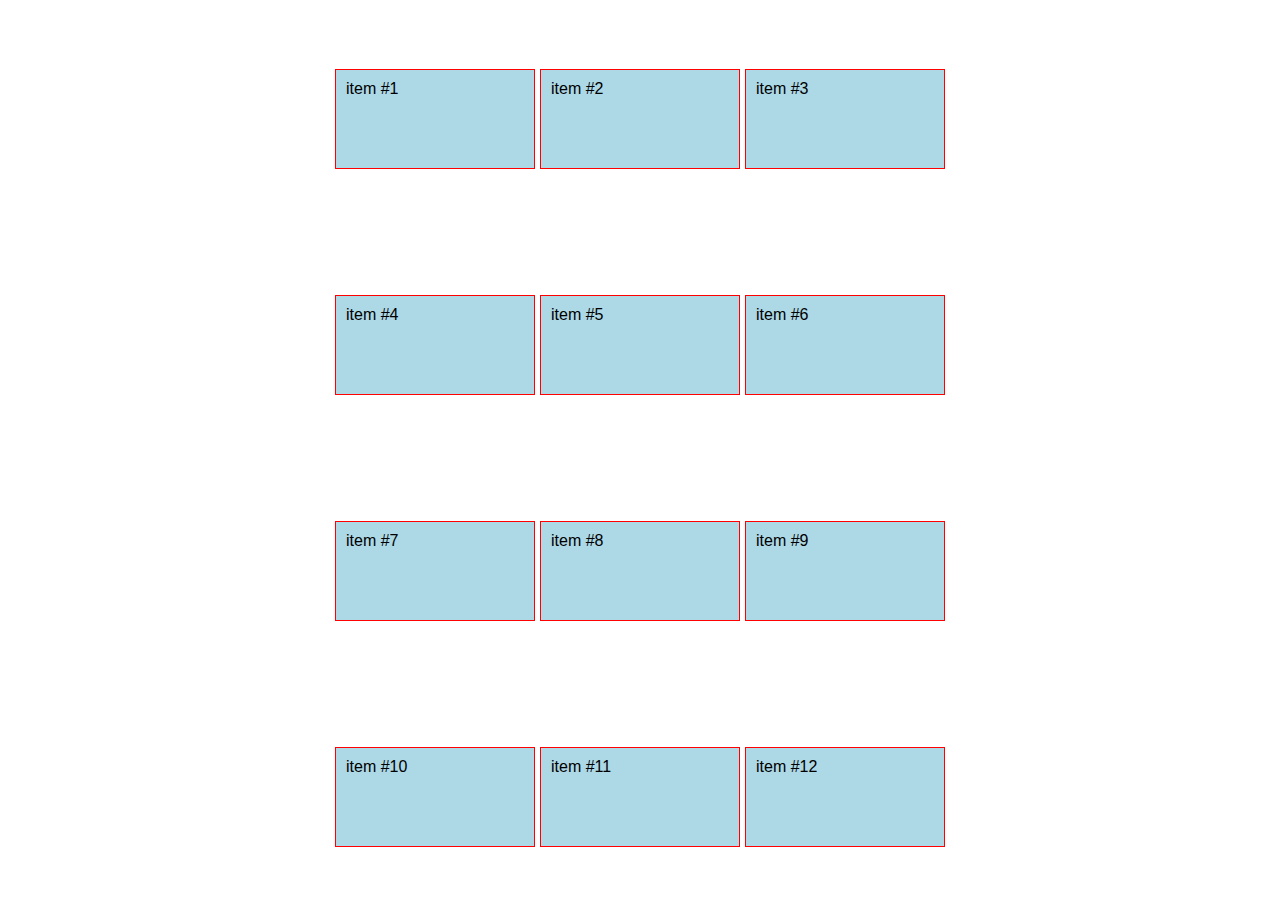
<file: alineando-contenido/index.html>
<!DOCTYPE html>
<html lang="en">
<head>
    <meta charset="UTF-8">
    <title>alineado contenido</title>
    <link rel="stylesheet" href="style.css">
</head>
<body>

    <section class="container">
        <div class="item">item #1</div>
        <div class="item">item #2</div>
        <div class="item">item #3</div>
        <div class="item">item #4</div>
        <div class="item">item #5</div>
        <div class="item">item #6</div>
        <div class="item">item #7</div>
        <div class="item">item #8</div>
        <div class="item">item #9</div>
        <div class="item">item #10</div>
        <div class="item">item #11</div>
        <div class="item">item #12</div>
    </section>

</body>
</html>
</file>
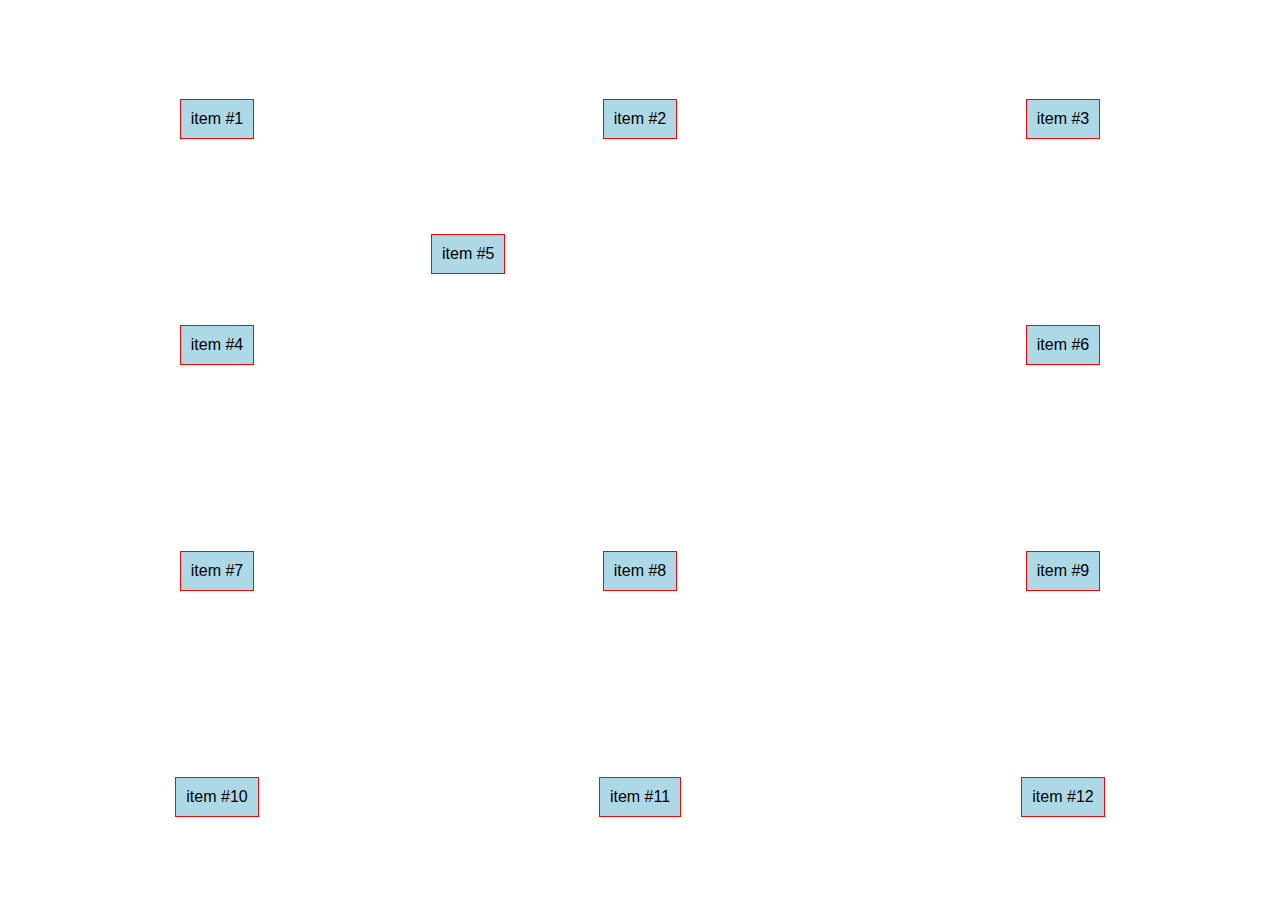
<file: alineando-items/index.html>
<!DOCTYPE html>
<html lang="en">
<head>
    <meta charset="UTF-8">
    <title>alineado items</title>
    <link rel="stylesheet" href="style.css">
</head>
<body>

    <section class="container">
        <div class="item">item #1</div>
        <div class="item">item #2</div>
        <div class="item">item #3</div>
        <div class="item">item #4</div>
        <div class="item">item #5</div>
        <div class="item">item #6</div>
        <div class="item">item #7</div>
        <div class="item">item #8</div>
        <div class="item">item #9</div>
        <div class="item">item #10</div>
        <div class="item">item #11</div>
        <div class="item">item #12</div>
    </section>

</body>
</html>
</file>
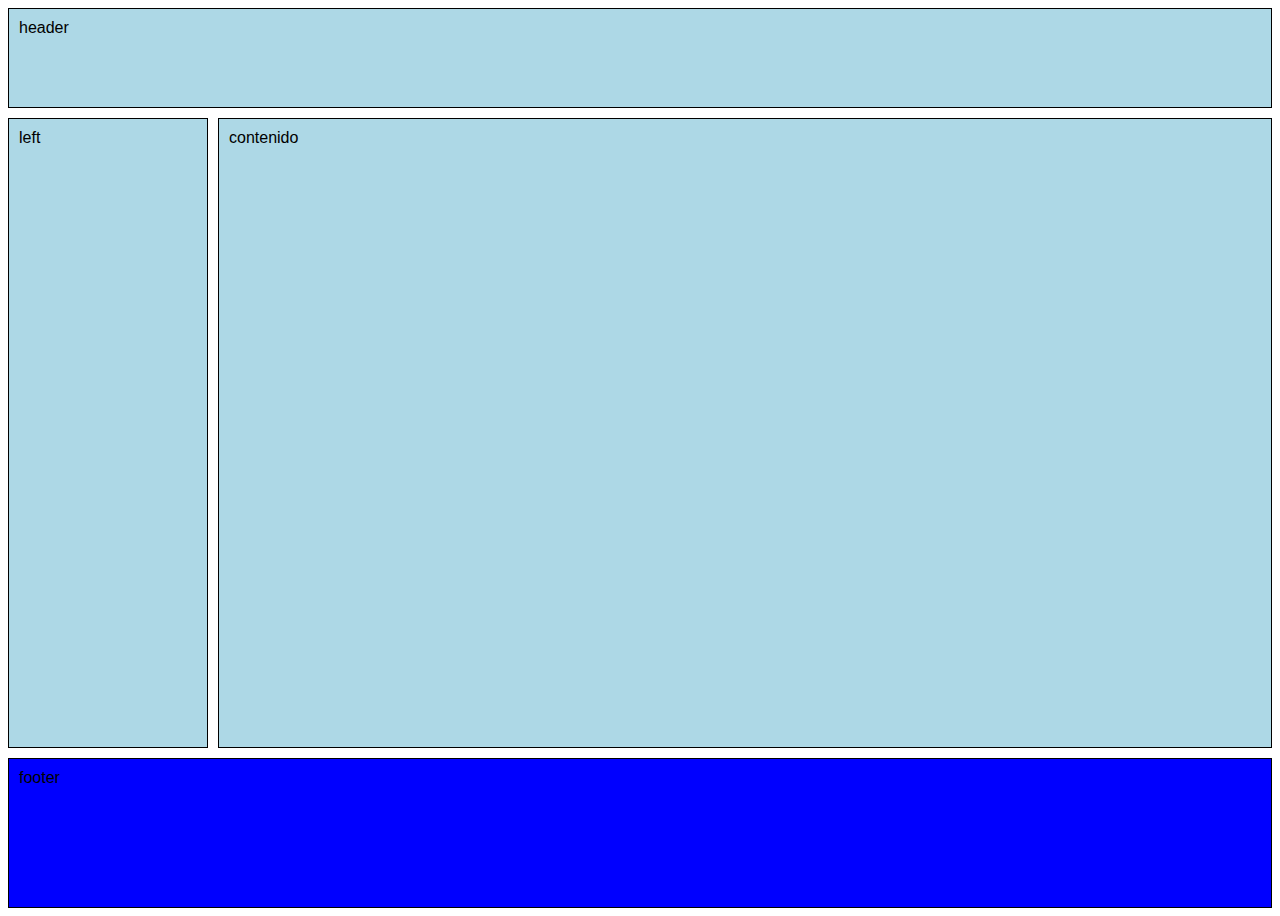
<file: Areas/index.html>
<!DOCTYPE html>
<html lang="en">
<head>
    <meta charset="UTF-8">
    <title>Areas</title>
    <link rel="stylesheet" href="style.css">
</head>
<body>

    <section class="container">
        <div class="item header">header</div>
        <div class="item left">left</div>
        <div class="item contenido">contenido</div>
        <div class="item footer">footer</div>
    </section>

</body>
</html>
</file>
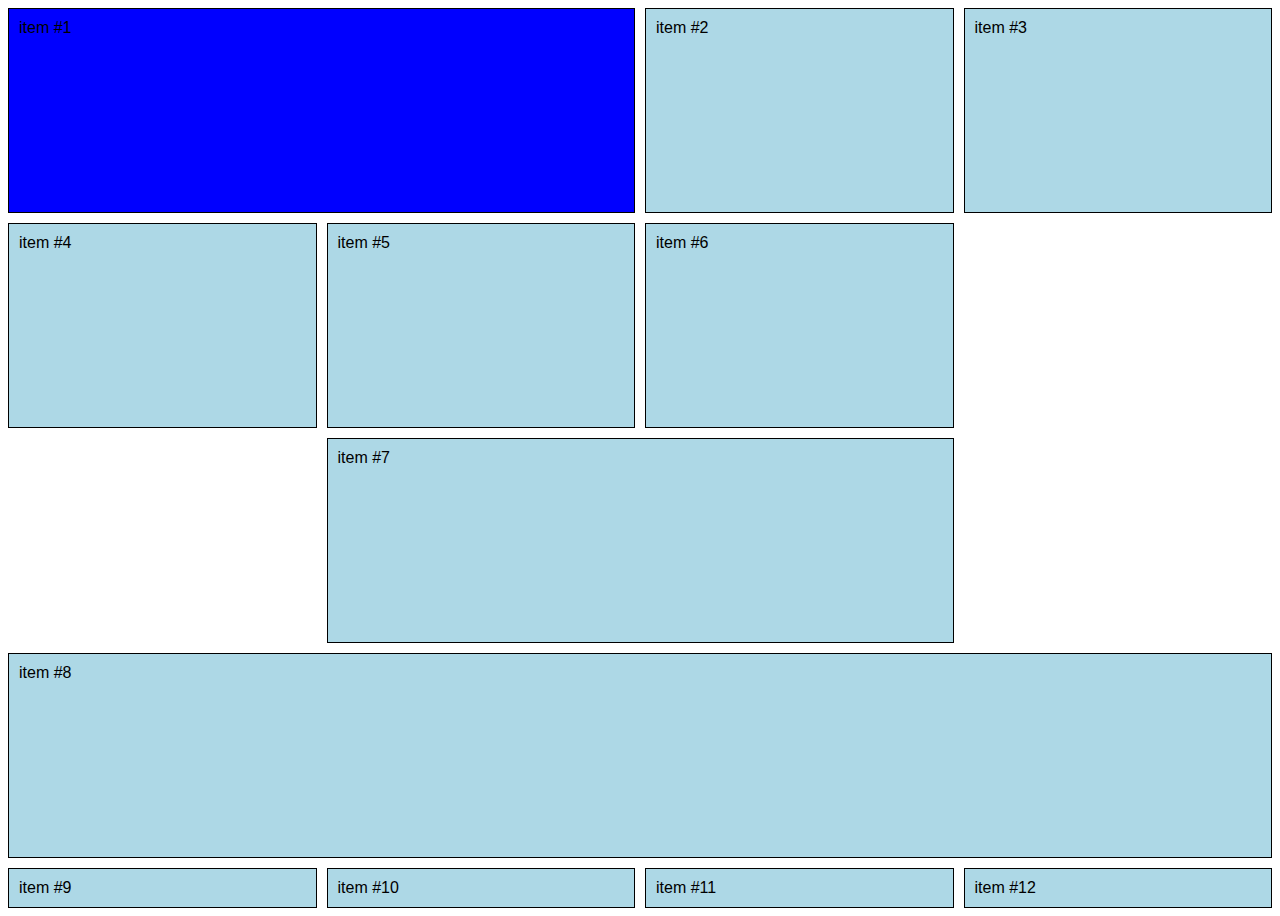
<file: Column-size/index.html>
<!DOCTYPE html>
<html lang="en">
<head>
    <meta charset="UTF-8">
    <title>Tamaño de item en columnas</title>
    <link rel="stylesheet" href="style.css">
</head>
<body>

    <section class="container">
        <div class="item">item #1</div>
        <div class="item">item #2</div>
        <div class="item">item #3</div>
        <div class="item">item #4</div>
        <div class="item">item #5</div>
        <div class="item">item #6</div>
        <div class="item">item #7</div>
        <div class="item">item #8</div>
        <div class="item">item #9</div>
        <div class="item">item #10</div>
        <div class="item">item #11</div>
        <div class="item">item #12</div>
    </section>

</body>
</html>
</file>
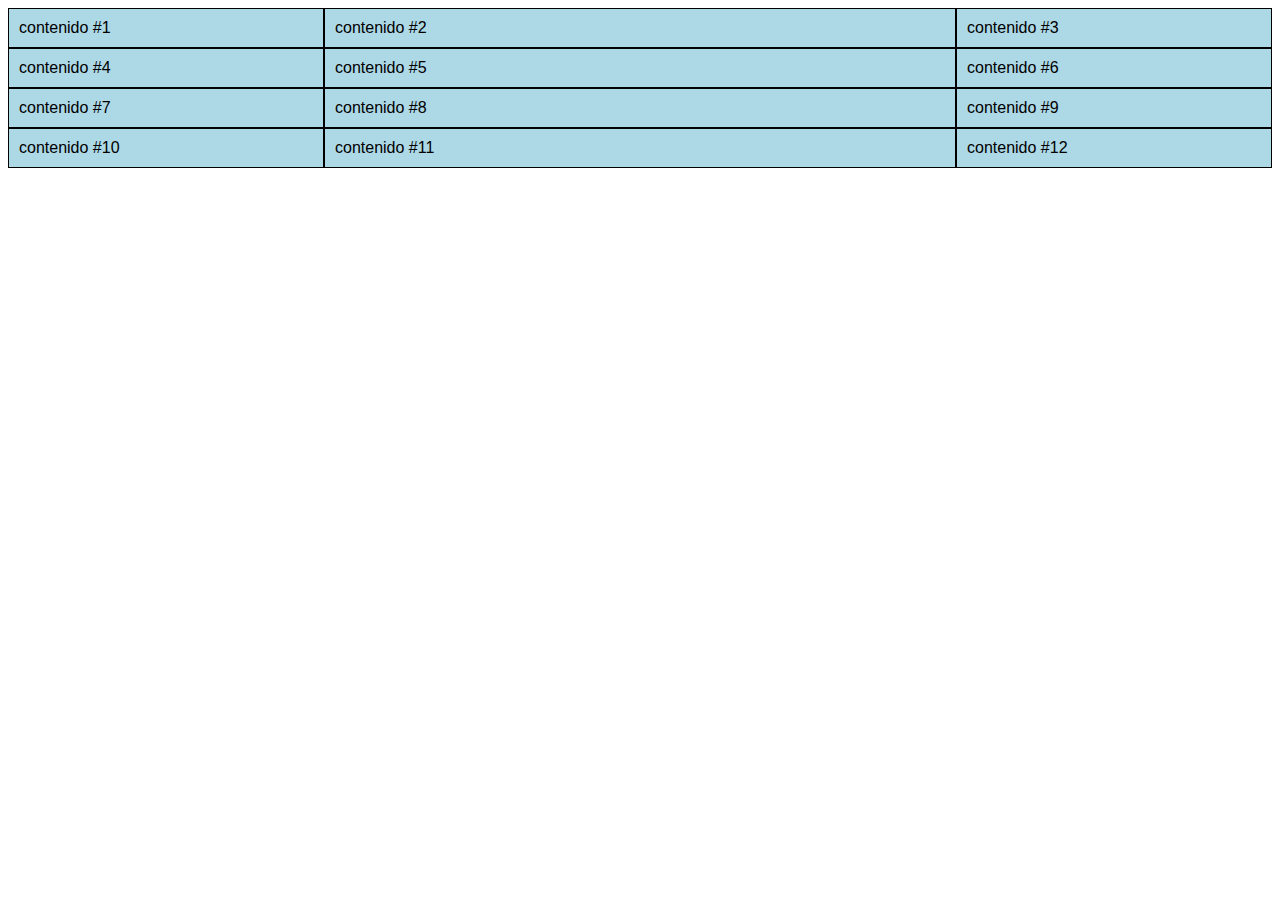
<file: Columnas/index.html>
<!DOCTYPE html>
<html lang="en">
<head>
    <meta charset="UTF-8">
    <title>columnas</title>
    <link rel="stylesheet" href="style.css">
</head>
<body>

    <section class="container">
        <div class="item">contenido #1</div>
        <div class="item">contenido #2</div>
        <div class="item">contenido #3</div>
        <div class="item">contenido #4</div>
        <div class="item">contenido #5</div>
        <div class="item">contenido #6</div>
        <div class="item">contenido #7</div>
        <div class="item">contenido #8</div>
        <div class="item">contenido #9</div>
        <div class="item">contenido #10</div>
        <div class="item">contenido #11</div>
        <div class="item">contenido #12</div>
    </section>

</body>
</html>
</file>
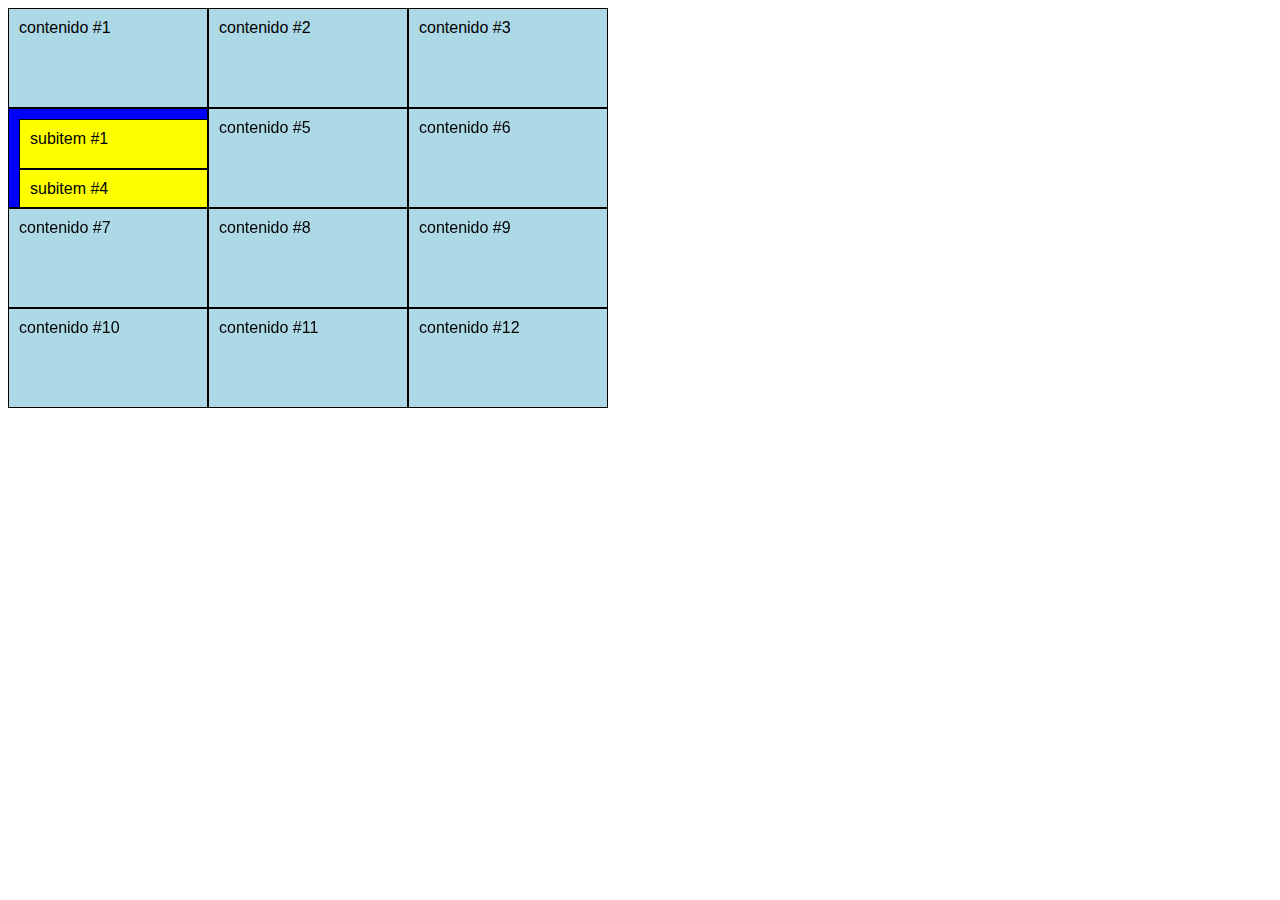
<file: Displays/index.html>
<!DOCTYPE html>
<html lang="en">
<head>
    <meta charset="UTF-8">
    <title>Displays</title>
    <link rel="stylesheet" href="style.css">
</head>
<body>

    <section class="container">
        <div class="item">contenido #1</div>
        <div class="item">contenido #2</div>
        <div class="item">contenido #3</div>

        <div class="item">
            <div class="item">subitem #1</div>
            <div class="item">subitem #2</div>
            <div class="item">subitem #3</div>
            <div class="item">subitem #4</div>
            <div class="item">subitem #5</div>
        </div>
        
        <div class="item">contenido #5</div>
        <div class="item">contenido #6</div>
        <div class="item">contenido #7</div>
        <div class="item">contenido #8</div>
        <div class="item">contenido #9</div>
        <div class="item">contenido #10</div>
        <div class="item">contenido #11</div>
        <div class="item">contenido #12</div>
    </section>

</body>
</html>
</file>
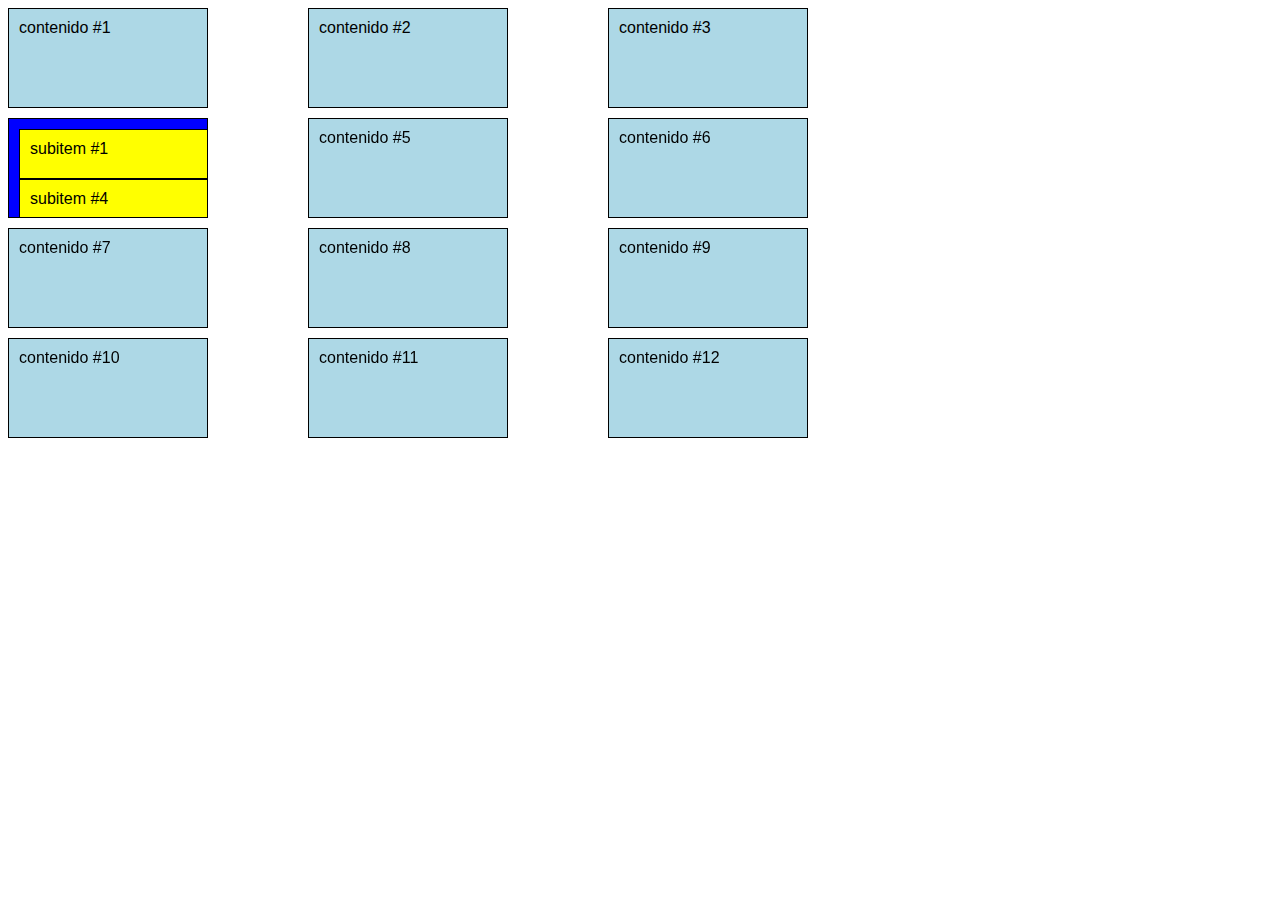
<file: Espaciado/index.html>
<!DOCTYPE html>
<html lang="en">
<head>
    <meta charset="UTF-8">
    <title>Gap</title>
    <link rel="stylesheet" href="style.css">
</head>
<body>

    <section class="container">
        <div class="item">contenido #1</div>
        <div class="item">contenido #2</div>
        <div class="item">contenido #3</div>

        <div class="item">
            <div class="item">subitem #1</div>
            <div class="item">subitem #2</div>
            <div class="item">subitem #3</div>
            <div class="item">subitem #4</div>
            <div class="item">subitem #5</div>
        </div>
        
        <div class="item">contenido #5</div>
        <div class="item">contenido #6</div>
        <div class="item">contenido #7</div>
        <div class="item">contenido #8</div>
        <div class="item">contenido #9</div>
        <div class="item">contenido #10</div>
        <div class="item">contenido #11</div>
        <div class="item">contenido #12</div>
    </section>

</body>
</html>
</file>
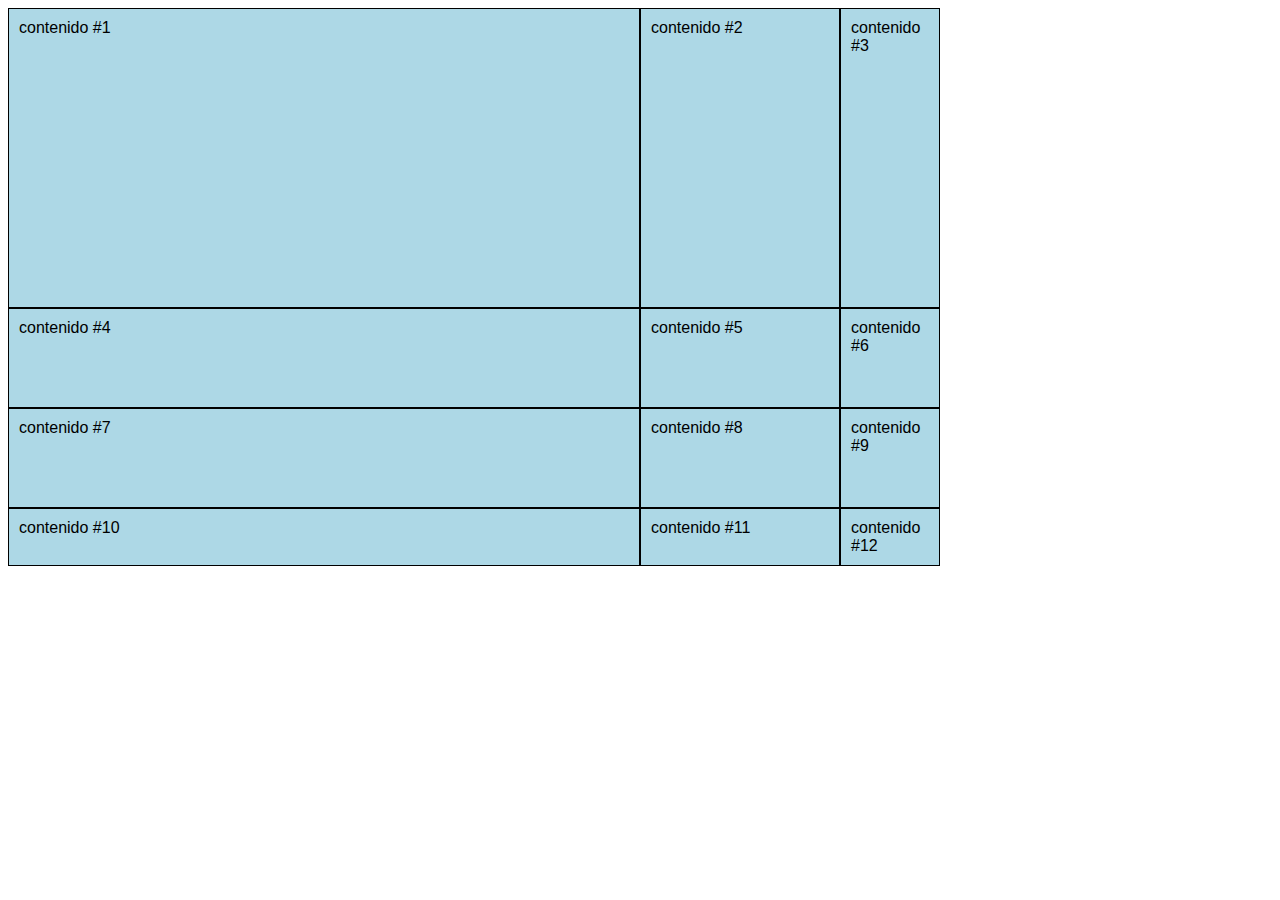
<file: Filas/index.html>
<!DOCTYPE html>
<html lang="en">
<head>
    <meta charset="UTF-8">
    <title>Filas</title>
    <link rel="stylesheet" href="style.css">
</head>
<body>

    <section class="container">
        <div class="item">contenido #1</div>
        <div class="item">contenido #2</div>
        <div class="item">contenido #3</div>
        <div class="item">contenido #4</div>
        <div class="item">contenido #5</div>
        <div class="item">contenido #6</div>
        <div class="item">contenido #7</div>
        <div class="item">contenido #8</div>
        <div class="item">contenido #9</div>
        <div class="item">contenido #10</div>
        <div class="item">contenido #11</div>
        <div class="item">contenido #12</div>
    </section>

</body>
</html>
</file>
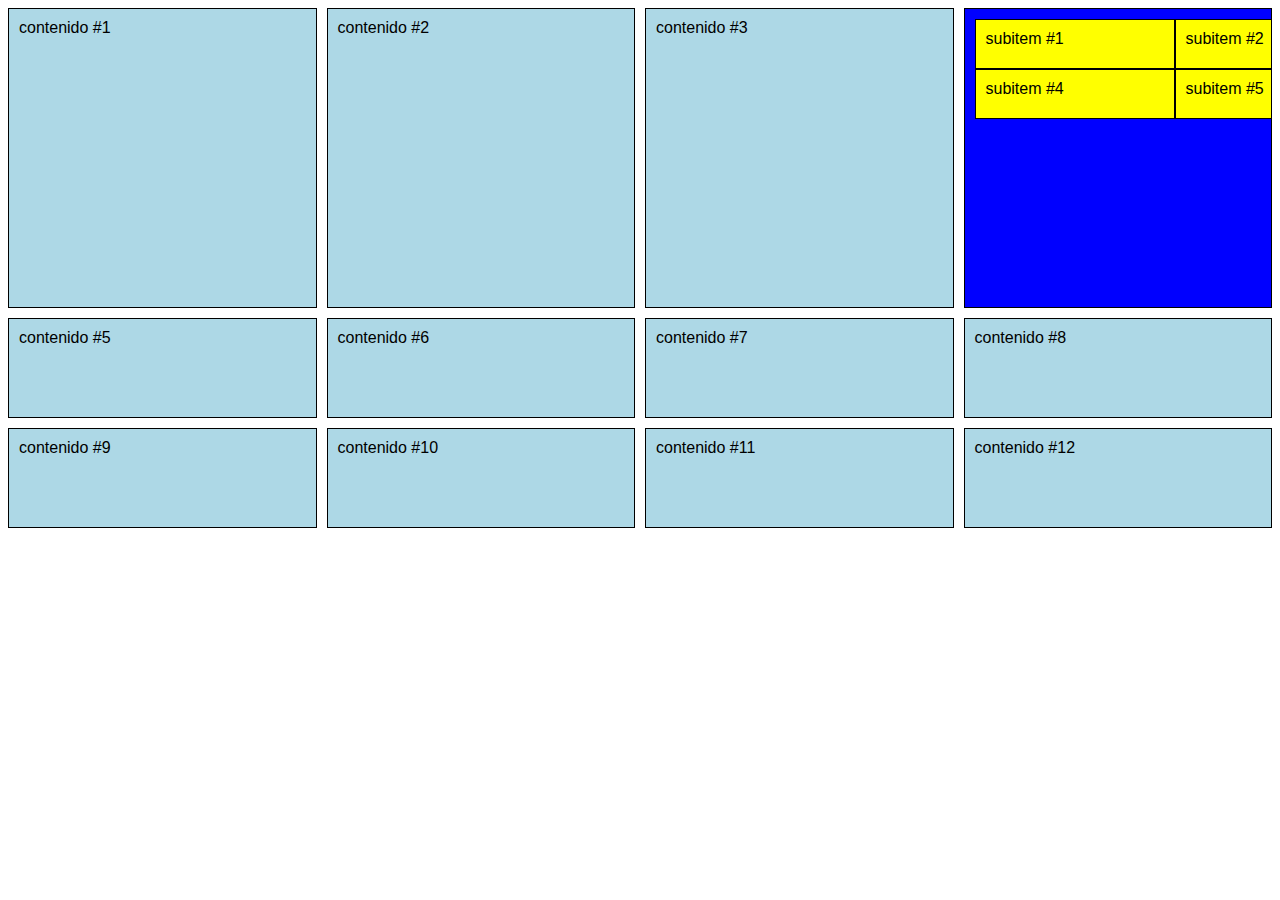
<file: Funciones/index.html>
<!DOCTYPE html>
<html lang="en">
<head>
    <meta charset="UTF-8">
    <title>funciones</title>
    <link rel="stylesheet" href="style.css">
</head>
<body>

    <section class="container">
        <div class="item">contenido #1</div>
        <div class="item">contenido #2</div>
        <div class="item">contenido #3</div>

        <div class="item">
            <div class="item">subitem #1</div>
            <div class="item">subitem #2</div>
            <div class="item">subitem #3</div>
            <div class="item">subitem #4</div>
            <div class="item">subitem #5</div>
        </div>
        
        <div class="item">contenido #5</div>
        <div class="item">contenido #6</div>
        <div class="item">contenido #7</div>
        <div class="item">contenido #8</div>
        <div class="item">contenido #9</div>
        <div class="item">contenido #10</div>
        <div class="item">contenido #11</div>
        <div class="item">contenido #12</div>
    </section>

</body>
</html>
</file>
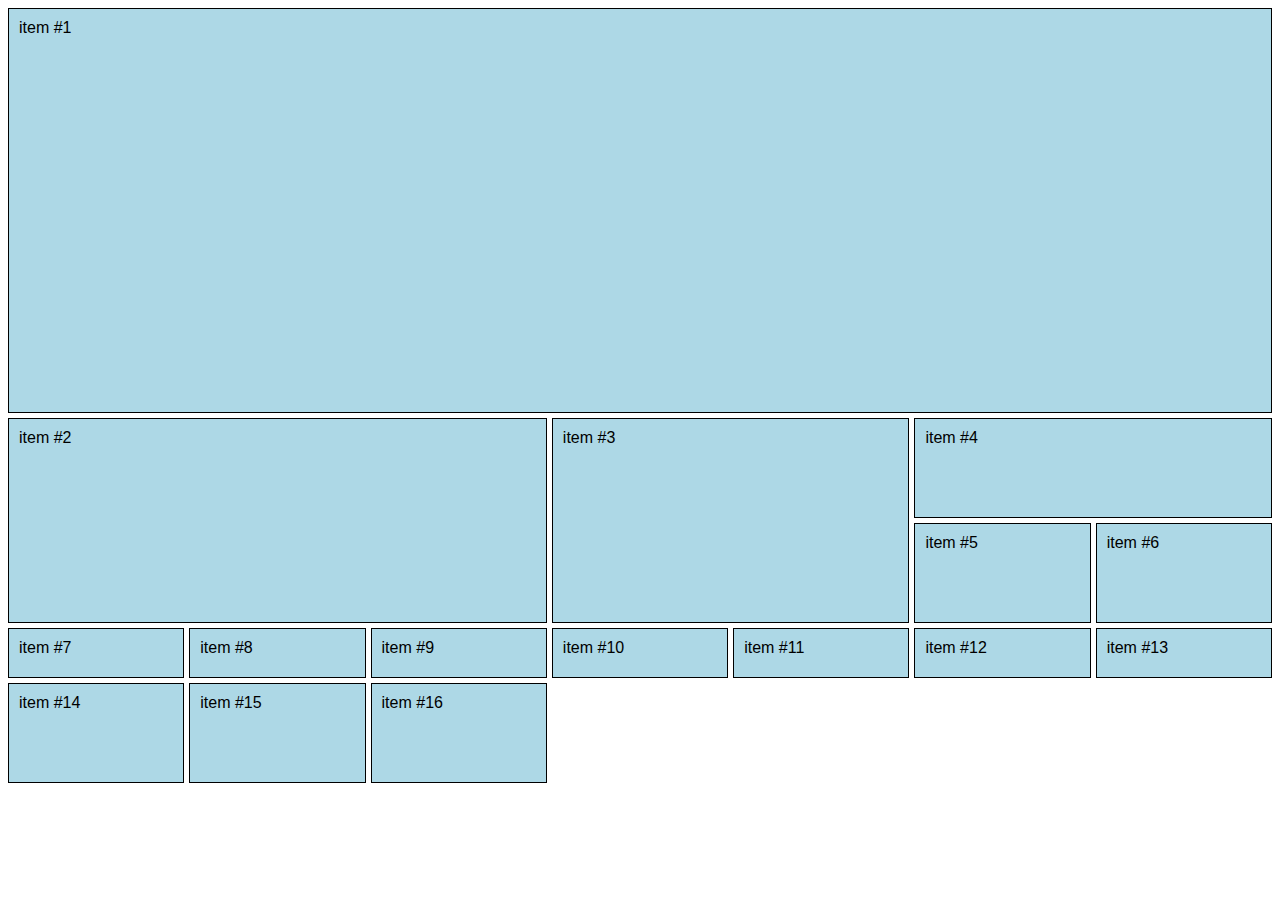
<file: grid-implicito/index.html>
<!DOCTYPE html>
<html lang="en">
<head>
    <meta charset="UTF-8">
    <title>grid implicito</title>
    <link rel="stylesheet" href="style.css">
</head>
<body>

    <section class="container">
        <div class="item">item #1</div>
        <div class="item">item #2</div>
        <div class="item">item #3</div>
        <div class="item">item #4</div>
        <div class="item">item #5</div>
        <div class="item">item #6</div>
        <div class="item">item #7</div>
        <div class="item">item #8</div>
        <div class="item">item #9</div>
        <div class="item">item #10</div>
        <div class="item">item #11</div>
        <div class="item">item #12</div>
        <div class="item">item #13</div>
        <div class="item">item #14</div>
        <div class="item">item #15</div>
        <div class="item">item #16</div>
    </section>

</body>
</html>
</file>
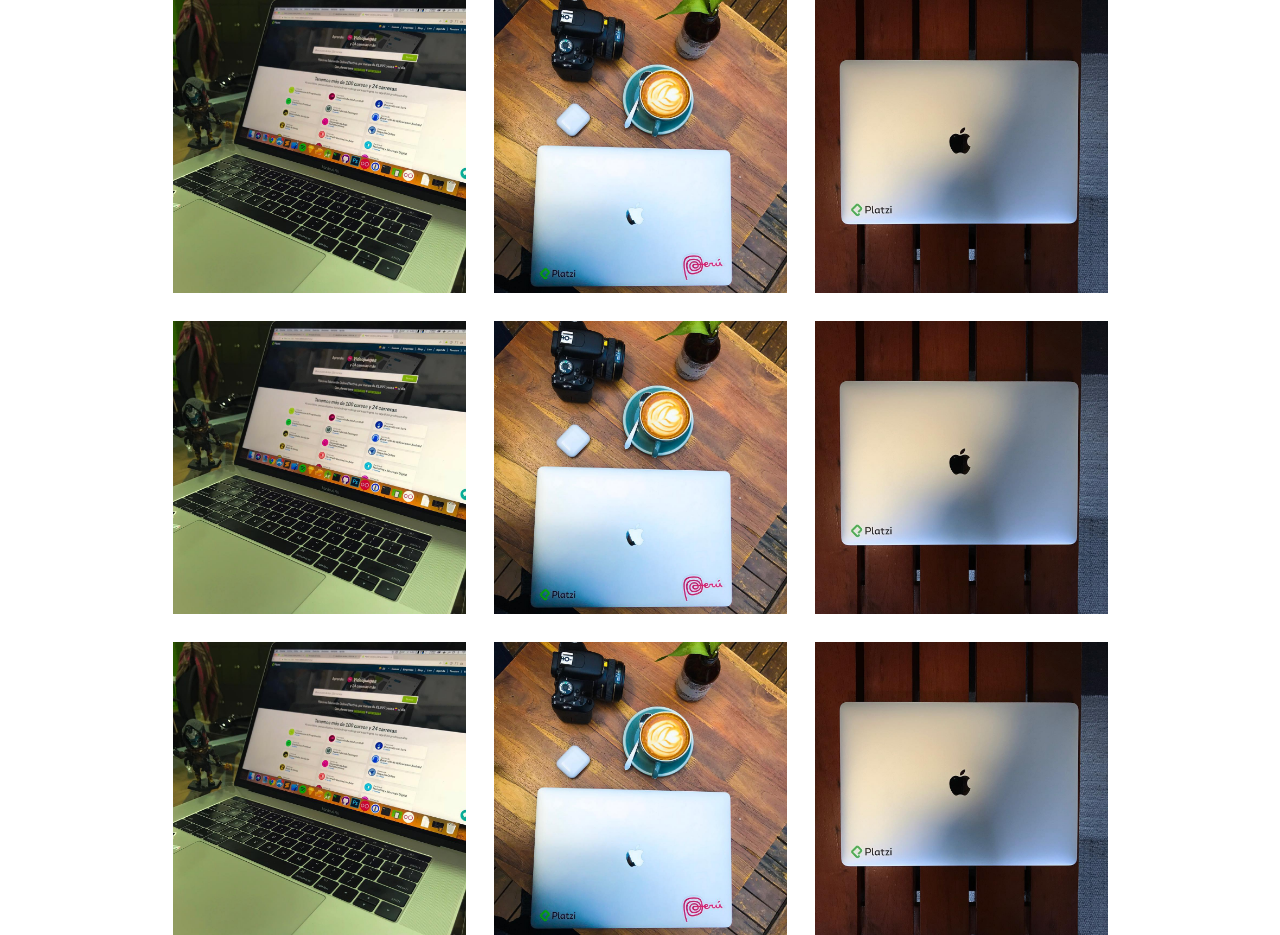
<file: Instagram/index.html>
<!DOCTYPE html>
<html lang="en">
<head>
    <meta charset="UTF-8">
    <title>istagram</title>
    <link rel="stylesheet" href="style.css">
</head>
<body>

    <section class="post-list">

        <a href="" class="post">

            <figure class="post-image">
                <img src="instagram/compu.jpg" alt="">
            </figure>

            <span class="post-overlay">
                <p>
                    <span class="post-likes">150</span>
                    <span class="post-comments">10</span>
                </p>
            </span>

        </a>

        <a href="" class="post">

            <figure class="post-image">
                <img src="instagram/compu2.jpg" alt="">
            </figure>

            <span class="post-overlay">
                <p>
                    <span class="post-likes">150</span>
                    <span class="post-comments">10</span>
                </p>
            </span>

        </a>

        <a href="" class="post">

            <figure class="post-image">
                <img src="instagram/compu3.jpg" alt="">
            </figure>

            <span class="post-overlay">
                <p>
                    <span class="post-likes">150</span>
                    <span class="post-comments">10</span>
                </p>
            </span>

        </a>

        <a href="" class="post">

            <figure class="post-image">
                <img src="instagram/compu.jpg" alt="">
            </figure>

            <span class="post-overlay">
                <p>
                    <span class="post-likes">150</span>
                    <span class="post-comments">10</span>
                </p>
            </span>

        </a>
    
        <a href="" class="post">

            <figure class="post-image">
                <img src="instagram/compu2.jpg" alt="">
            </figure>

            <span class="post-overlay">
                <p>
                    <span class="post-likes">150</span>
                    <span class="post-comments">10</span>
                </p>
            </span>

        </a>
    
        <a href="" class="post">

            <figure class="post-image">
                <img src="instagram/compu3.jpg" alt="">
            </figure>

            <span class="post-overlay">
                <p>
                    <span class="post-likes">150</span>
                    <span class="post-comments">10</span>
                </p>
            </span>

        </a>

        <a href="" class="post">


            <figure class="post-image">
                <img src="instagram/compu.jpg" alt="">
            </figure>

            <span class="post-overlay">
                <p>
                    <span class="post-likes">150</span>
                    <span class="post-comments">10</span>
                </p>
            </span>

        </a>
        
        <a href="" class="post">

            <figure class="post-image">
                <img src="instagram/compu2.jpg" alt="">
            </figure>

            <span class="post-overlay">
                <p>
                    <span class="post-likes">150</span>
                    <span class="post-comments">10</span>
                </p>
            </span>

        </a>
        
        <a href="" class="post">

            <figure class="post-image">
                <img src="instagram/compu3.jpg" alt="">
            </figure>

            <span class="post-overlay">
                <p>
                    <span class="post-likes">150</span>
                    <span class="post-comments">10</span>
                </p>
            </span>

        </a>


        
	</section>

</body>
</html>
</file>
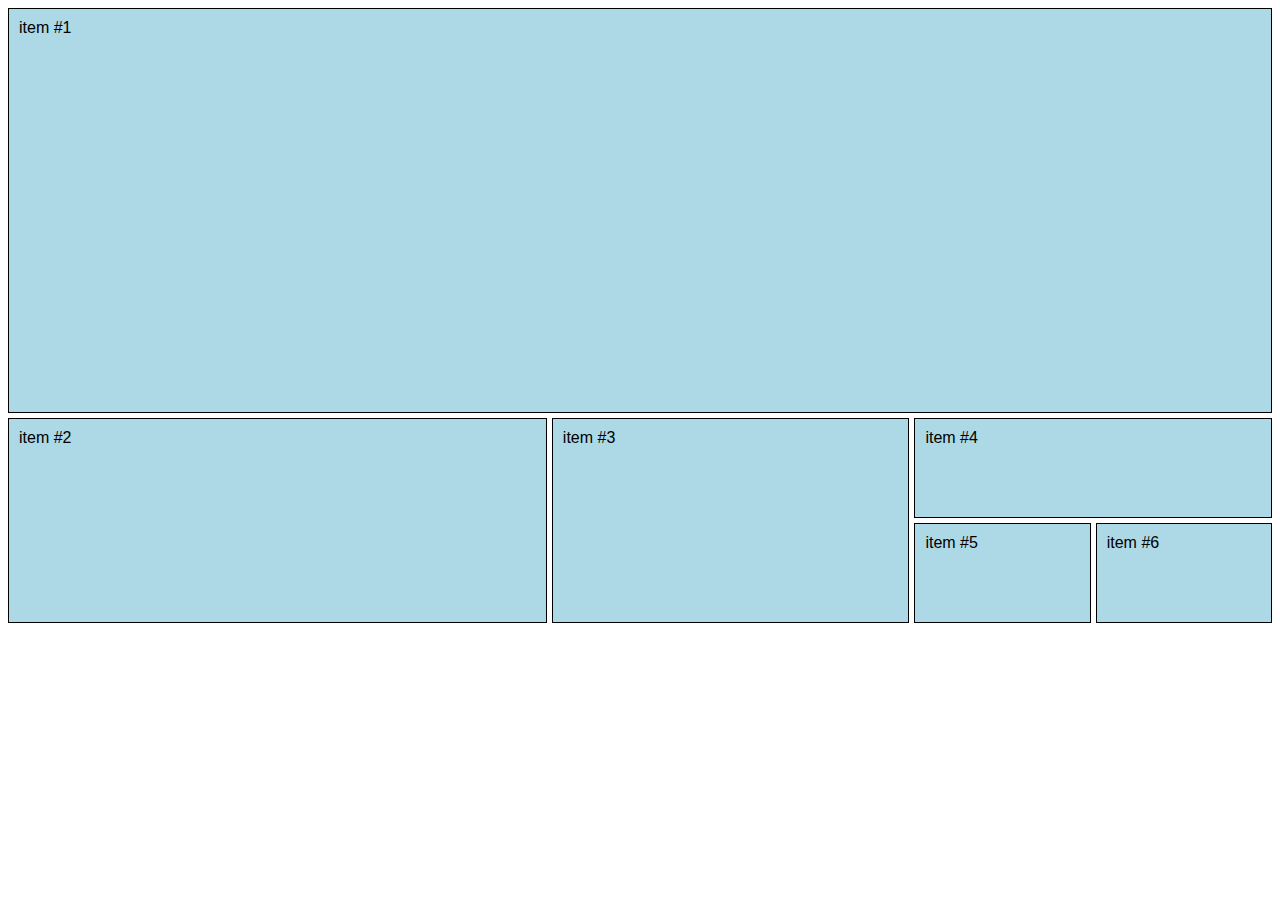
<file: Lineas/index.html>
<!DOCTYPE html>
<html lang="en">
<head>
    <meta charset="UTF-8">
    <title>Lineas</title>
    <link rel="stylesheet" href="style.css">
</head>
<body>

    <section class="container">
        <div class="item">item #1</div>
        <div class="item">item #2</div>
        <div class="item">item #3</div>
        <div class="item">item #4</div>
        <div class="item">item #5</div>
        <div class="item">item #6</div>
    </section>

</body>
</html>
</file>
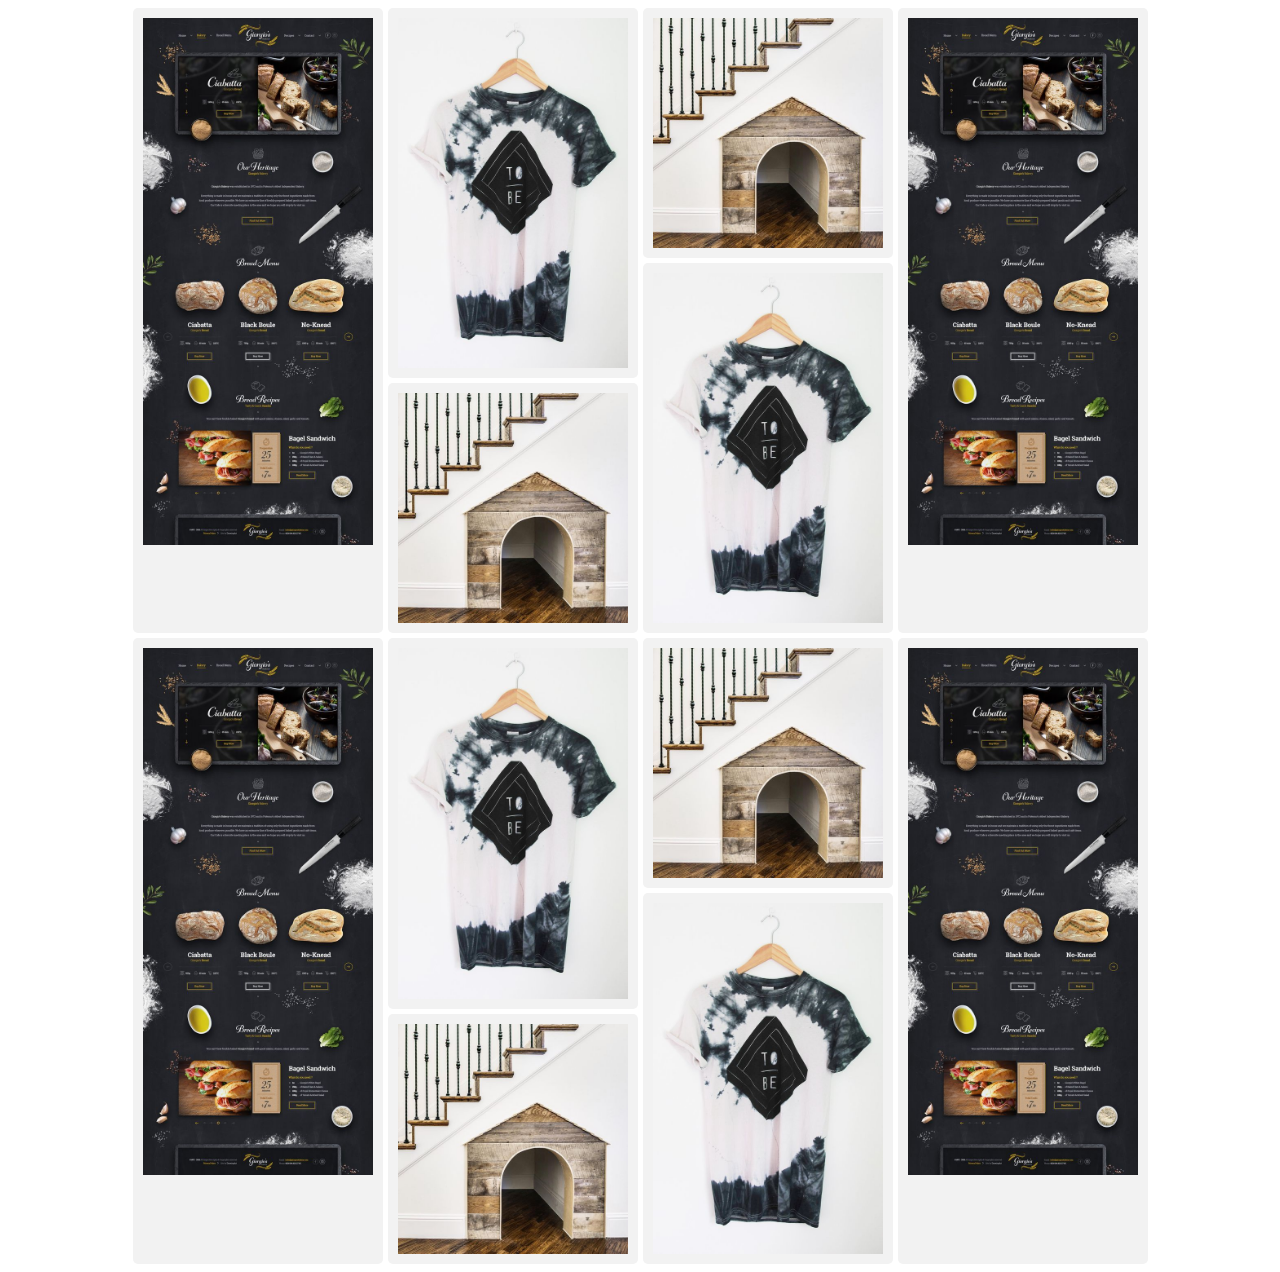
<file: Pinterest/index.html>
<!DOCTYPE html>
<html lang="en">
<head>
    <meta charset="UTF-8">
    <title>Pinterest</title>
    <link rel="stylesheet" href="style.css">
</head>
<body>

    <div class="container">
        <div class="item level-1">
            <img src="Pinterest/landing.jpg" alt="lading">
        </div>

        <div class="item level-2">
            <img src="Pinterest/tshirt.jpg" alt="lading">
        </div>

        <div class="item level-3">
            <img src="Pinterest/house.jpg" alt="lading">
        </div>

        <div class="item level-1">
            <img src="Pinterest/landing.jpg" alt="lading">
        </div>

        <div class="item level-2">
            <img src="Pinterest/tshirt.jpg" alt="lading">
        </div>

        <div class="item level-3">
            <img src="Pinterest/house.jpg" alt="lading">
        </div>

        <div class="item level-1">
            <img src="Pinterest/landing.jpg" alt="lading">
        </div>

        <div class="item level-2">
            <img src="Pinterest/tshirt.jpg" alt="lading">
        </div>

        <div class="item level-3">
            <img src="Pinterest/house.jpg" alt="lading">
        </div>

        <div class="item level-1">
            <img src="Pinterest/landing.jpg" alt="lading">
        </div>

        <div class="item level-2">
            <img src="Pinterest/tshirt.jpg" alt="lading">
        </div>

        <div class="item level-3">
            <img src="Pinterest/house.jpg" alt="lading">
        </div>
    </div>

</body>
</html>
</file>
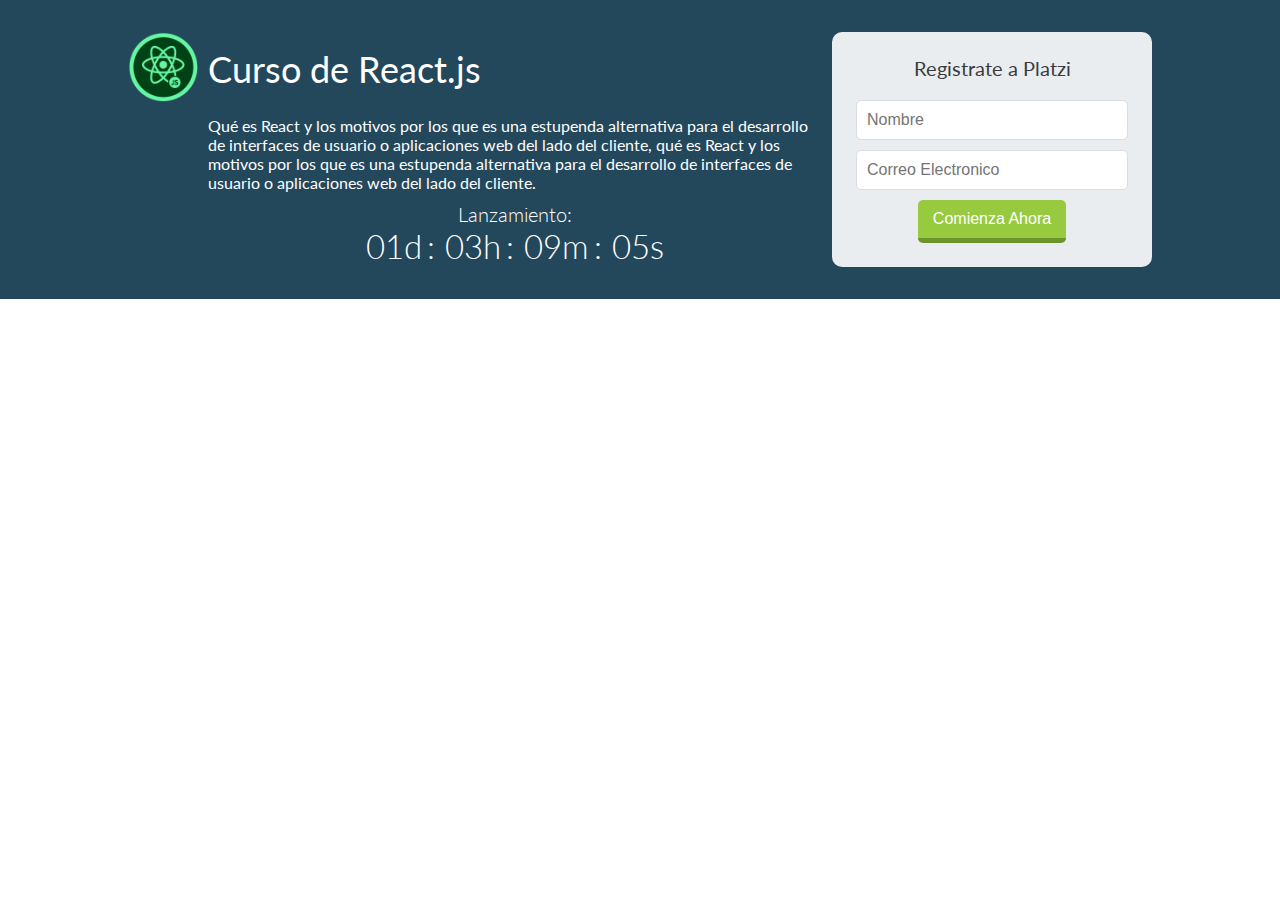
<file: Platzi/index.html>
<!DOCTYPE html>
<html lang="en">
<head>
    <meta charset="UTF-8">
    <title>platzi</title>
    <link href="https://fonts.googleapis.com/css?family=Lato:300,400,700" rel="stylesheet">
    <link rel="stylesheet" href="style.css">
</head>
<body>

<div class="hero">
        <div class="hero-container">
            
            <div class="badge">
                <img src="badge.png" alt="">
            </div>
        
            <h1 class="title">
                Curso de React.js
            </h1>
        
            <div class="description">
                <p>Qué es React y los motivos por los que es una estupenda alternativa para el desarrollo de interfaces de usuario o aplicaciones web del lado del cliente, qué es React y los motivos por los que es una estupenda alternativa para el desarrollo de interfaces de usuario o aplicaciones web del lado del cliente.</p>
            </p>
            </div>
        
            <form action="" class="form">
                <p>Registrate a Platzi</p>
                <input type="text" placeholder="Nombre">
                <input type="email" placeholder="Correo Electronico">
                <button type="submit">Comienza Ahora</button>
            </form>
        
            <div class="countdown">
                <p>Lanzamiento:</p>
                <p>
                    <span>01d</span>
                    <span>03h</span>
                    <span>09m</span>
                    <span>05s</span>
                </p>
            </div>
            
        </div>
    </div>

</body>
</html>
</file>
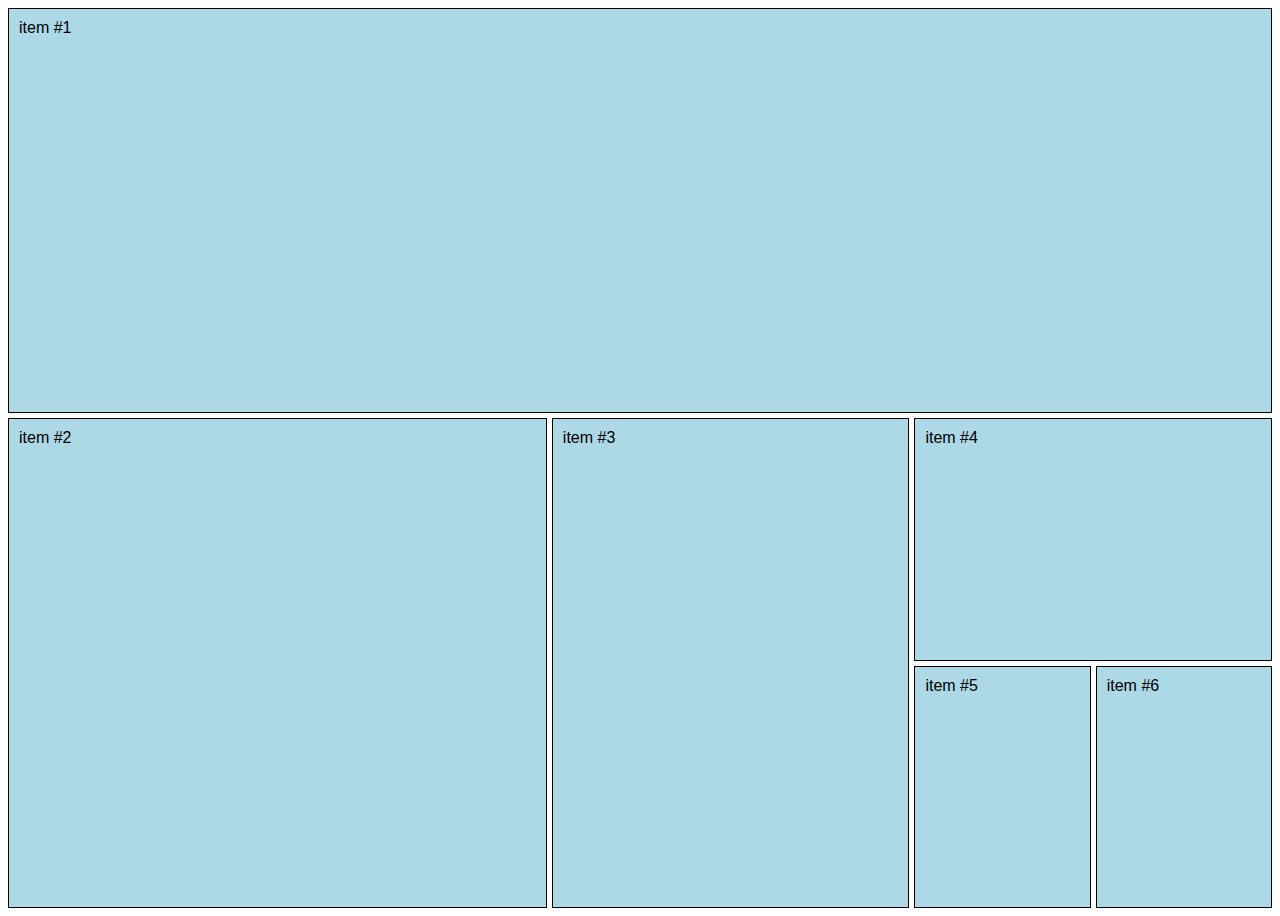
<file: Row-size/index.html>
<!DOCTYPE html>
<html lang="en">
<head>
    <meta charset="UTF-8">
    <title>Tamaño de item en filas</title>
    <link rel="stylesheet" href="style.css">
</head>
<body>

    <section class="container">
        <div class="item">item #1</div>
        <div class="item">item #2</div>
        <div class="item">item #3</div>
        <div class="item">item #4</div>
        <div class="item">item #5</div>
        <div class="item">item #6</div>
    </section>

</body>
</html>
</file>
<file: alineando-contenido/style.css>
body {
    font-family: Arial, Helvetica, sans-serif;
}

.container {
    display: grid;
    grid-gap: 5px;
    height: 100vh;
    grid-template-columns: repeat(3, 200px);
    grid-template-rows: repeat(4, 100px);
    
    justify-content: center;
    align-content: space-around;

/*  justify-items: center;
    align-items: center;
 */
}

.item {
    background: lightblue;
    padding: 10px;
    border: 1px solid red;
}

/* .item:nth-of-type(5) {
    align-self: start;
    justify-self: start;
} */
</file>
<file: alineando-items/style.css>
body {
    font-family: Arial, Helvetica, sans-serif;
}

.container {
    display: grid;
    grid-gap: 5px;
    height: 100vh;
    grid-template-columns: repeat(3, 1fr);
    grid-template-rows: repeat(4, 1fr);
    
    justify-items: center;
    align-items: center;

}

.item {
    background: lightblue;
    padding: 10px;
    border: 1px solid red;
}

.item:nth-of-type(5) {
    align-self: start;
    justify-self: start;
}
</file>
<file: Areas/style.css>
body {
    font-family: Arial, Helvetica, sans-serif;
}

.container {
    display: grid;
    grid-template: 100px 1fr 150px/ 200px 1fr;
    grid-column-gap: 30px;
    grid-row-gap: 30px;
    grid-gap: 10px  ;
    height: 100vh;
    grid-template-areas: "header header"
                         "left contenido"
                         "footer footer"
}

.item {
    background: lightblue;
    padding: 10px;
    border: 1px solid black;
}

.item:nth-of-type(4) {
    background: blue;
    display: grid;
    grid-template: 50px 50px 50px / 200px 200px 200px;
}

.item .item {
    background: yellow;
}

.header {
    grid-area: header;
}

.left {
    grid-area: left;
}

.contenido {
    grid-area: contenido;
}

.footer {
    grid-area: footer;
}
</file>
<file: Column-size/style.css>
body {
    font-family: Arial, Helvetica, sans-serif;
}

.container {
    display: grid;
    grid-template-columns: repeat(4, 1fr);
    grid-template-rows: repeat(4, 1fr);
    grid-gap: 10px ;
    height: 100vh;
}

.item {
    background: lightblue;
    padding: 10px;
    border: 1px solid black;
}

.item:nth-of-type(1) {
    background: blue;
    grid-column-start: 1;
    grid-column-end: 3;
}

.item:nth-of-type(7) {
    grid-column: 2 / 4;
}

.item:nth-of-type(8) {
/*     grid-column: 1 / span 2; */
    grid-column: 1 / -1;
}
</file>
<file: Columnas/style.css>
body {
    font-family: Arial, Helvetica, sans-serif;
}

.container {
    display: grid;
    grid-template-columns: 25% 50% 25%;
}

.item {
    background: lightblue;
    padding: 10px;
    border: 1px solid black;
}
</file>
<file: Displays/style.css>
body {
    font-family: Arial, Helvetica, sans-serif;
}

.container {
    display: grid;
/*  grid-template-columns: 25% 50% 25%;
    grid-template-rows: 300px 300px; */
/*  grid-template: filas / columnas ;*/
/*  grid-template: 300px 100px 100px / 50% 200px 100px; */
    grid-template: repeat(4, 100px) / repeat(3, 200px);
}

.item {
    background: lightblue;
    padding: 10px;
    border: 1px solid black;
}

.item:nth-of-type(4) {
    background: blue;
    overflow: auto;
/*  display: subgrid;
    display: inline-grid; */
    display: grid;
    grid-template: 50px 50px 50px / 200px 200px 200px;
}

.item .item {
    background: yellow;
}
</file>
<file: Espaciado/style.css>
body {
    font-family: Arial, Helvetica, sans-serif;
}

.container {
    display: grid;
/*  grid-template-columns: 25% 50% 25%;
    grid-template-rows: 300px 300px; */
/*  grid-template: filas / columnas ;*/
/*  grid-template: 300px 100px 100px / 50% 200px 100px; */
    grid-template: repeat(4, 100px) / repeat(3, 200px);
    grid-column-gap: 30px;
    grid-row-gap: 30px;
/*  grid-gap: filas columnas;*/
    grid-gap: 10px 100px;

}

.item {
    background: lightblue;
    padding: 10px;
    border: 1px solid black;
/*  margin-right: 10px;
    margin-bottom: 10px; */
}

.item:nth-of-type(4) {
    background: blue;
    overflow: auto;
/*  display: subgrid;
    display: inline-grid; */
    display: grid;
    grid-template: 50px 50px 50px / 200px 200px 200px;
}

.item .item {
    background: yellow;
}
</file>
<file: Filas/style.css>
body {
    font-family: Arial, Helvetica, sans-serif;
}

.container {
    display: grid;
/*  grid-template-columns: 25% 50% 25%;
    grid-template-rows: 300px 300px; */
/*  grid-template: filas / columnas ;*/
    grid-template: 300px 100px 100px / 50% 200px 100px;

}

.item {
    background: lightblue;
    padding: 10px;
    border: 1px solid black;
}
</file>
<file: Funciones/style.css>
body {
    font-family: Arial, Helvetica, sans-serif;
}

.container {
    display: grid;
/*  grid-template-columns: 25% 50% 25%;
    grid-template-rows: 300px 300px; */
/*  grid-template: filas / columnas ;*/
/*  grid-template: 300px 100px 100px / 1fr 1fr 1fr; */
/*  grid-template: 300px 100px 100px / repeat(4, 1fr); */
/*  grid-template: 300px 100px 100px / auto auto auto; */
    grid-template: 300px 100px 100px / minmax(200px, 1fr) 1fr 1fr 1fr;
/*  grid-template: repeat(4, 100px) / repeat(3, 200px);*/
    grid-column-gap: 30px;
    grid-row-gap: 30px;
/*  grid-gap: filas columnas;*/
    grid-gap: 10px  ;

}

.item {
    background: lightblue;
    padding: 10px;
    border: 1px solid black;
/*  margin-right: 10px;
    margin-bottom: 10px; */
}

.item:nth-of-type(4) {
    background: blue;
    overflow: auto;
/*  display: subgrid;
    display: inline-grid; */
    display: grid;
    grid-template: 50px 50px 50px / 200px 200px 200px;
}

.item .item {
    background: yellow;
}
</file>
<file: grid-implicito/style.css>
body {
    font-family: Arial, Helvetica, sans-serif;
}

.container {
    display: grid;
    grid-template-columns: [inicio] 1fr [linea2] 1fr [linea3] 1fr [destacado-end] 1fr 
                           [linea5] 1fr [destacado2-end] 1fr [linea7] 1fr [final];
    grid-template-rows: [inicio] 200px [linea2] 200px [linea3] 100px [linea4] 100px [final];
    grid-gap: 5px;
    height: 100vh;
/*  grid-auto-flow: column;
    grid-auto-columns: 200px 50px 300px 1fr; */
    grid-auto-rows: 50px 100px;
}

.item {
    background: lightblue;
    padding: 10px;
    border: 1px solid black;
}

.item:nth-of-type(1) {
    grid-column: inicio / final;
    grid-row: inicio / linea3;
}

.item:nth-of-type(2) {
    grid-column: inicio / destacado-end;
    grid-row: linea3 / final;
}

.item:nth-of-type(3) {
    grid-column: destacado-end / destacado2-end;
    grid-row: linea3 / final;
}

.item:nth-of-type(4) {
    grid-column: destacado2-end / final;
    grid-row: linea3 / span 1;
}
</file>
<file: Instagram/style.css>
body {
    margin: 0;
    font-family: Arial;
}
.post-list {
    display: grid;
    grid-template-columns: repeat(3, minmax(100px, 293px));
    justify-content: center;
    justify-items: flex-end;
    grid-gap: 28px;
}

.post-image {
    margin: 0;
}

.post-image img {
    width: 100%;
    vertical-align: top;
}

.post {
    cursor: pointer;
    position: relative;
    display: block;
}

.post-overlay {
    background: rgba(0,0,0, .4);
    position: absolute;
    left: 0;
    right: 0;
    bottom: 0;
    top: 0;
    display: none;
    align-items: center;
    justify-content: center;
    color: white;
    text-align: center;
}

.post:hover .post-overlay {
    display: flex;
}

.post-likes,
.post-comments {
    width: 80px;
    margin: 5px;
    font-weight: bold;
    text-align: center;
    display: inline-block;
}

@media screen and (max-width: 768px) {
    .post-list {
        grid-gap: 3px;
    }
}

@media screen and (max-width: 460) {
    
}

@media screen and (max-width: 320) {
    
}
</file>
<file: Lineas/style.css>
body {
    font-family: Arial, Helvetica, sans-serif;
}

.container {
    display: grid;
    grid-template-columns: [inicio] 1fr [linea2] 1fr [linea3] 1fr [destacado-end] 1fr 
                           [linea5] 1fr [destacado2-end] 1fr [linea7] 1fr [final];
    grid-template-rows: [inicio] 200px [linea2] 200px [linea3] 100px [linea4] 100px [final];
    grid-gap: 5px;
    height: 100vh;
}

.item {
    background: lightblue;
    padding: 10px;
    border: 1px solid black;
}

.item:nth-of-type(1) {
    grid-column: inicio / final;
    grid-row: inicio / linea3;
}

.item:nth-of-type(2) {
    grid-column: inicio / destacado-end;
    grid-row: linea3 / final;
}

.item:nth-of-type(3) {
    grid-column: destacado-end / destacado2-end;
    grid-row: linea3 / final;
}

.item:nth-of-type(4) {
    grid-column: destacado2-end / final;
    grid-row: linea3 / span 1;
}
</file>
<file: Pinterest/style.css>
.container {
    display: grid;
    grid-template-columns: repeat(auto-fill, 250px);
    grid-gap: 5px;
    justify-content: center;
}

.item {
    border-radius: 5px;
    padding: 10px;
    background: #f2f2f2;
}

.item img {
    vertical-align: top;
    width: 100%;
}

.level-1 {
    grid-row-end: span 3;
}

.level-2 {
    grid-row-end: span 2;
}

.level-3 {
    grid-row-end: span 1;
}
</file>
<file: Platzi/style.css>
body {
    font-family: 'Lato', sans-serif;
    margin: 0;
}

.hero {
    background: #23475b;
    color: white;
    padding: 32px 15px;
    display: grid;
    grid-template-columns: minmax(auto, 1024px);
    justify-content: center;
}

.hero-container {
    display: grid;
    grid-template-columns: 70px 1fr 320px;
    grid-template-areas:    "badge title form"
                            ". description form"
                            ". countdown form";
    grid-gap: 10px;
}

.badge {
    grid-area: badge;
}

.badge img {
    max-width: 70px;
}

.title {
    grid-area: title;
    font-size: 36px;
    font-weight: normal;
    margin: 0;
    display: flex;
    align-items: center;
}

.form {
    grid-area: form;
    text-align: center;
    background: rgba(255, 255, 255, .9);
    padding: 1.5em;
    border-radius: 10px;
}

.form input {
    width: 100%;
    padding: 10px;
    font-size: 16px;
    border: 1px solid #dbdbe2;
    border-radius: 5px;
    box-sizing: border-box;
    margin-bottom: 10px;
}

.form p {
    font-size: 20px;
    color: #3a3b3f;
    margin-bottom: 1em;
}

.form button {
    background: #98ca3f;
    color: white;
    padding: 10px 15px;
    border-radius: 5px;
    border: none;
    font-size: 16px;
    border-bottom: 5px solid #6d932b;
    display: inline-block;
}

.countdown {
    grid-area: countdown;
}

.countdown p {
    font-size: 20px;
    text-align: center;
    font-weight: 300;
}

.countdown span {
    font-size: 33px;
}

.countdown span:after {
    content: ":";
    display: inline-block;
    margin: 0 5px;
}

.countdown span:last-child:after {
    display: none;
}

p {
    margin: 0;
}

.description {
    grid-area: description;
}

@media screen and (max-width: 720px) {
    .hero-container {
        grid-template-columns: 70px 1fr;
        grid-template-areas:    "badge title"
                                "description description"
                                "form form"
                                "countdown countdown";
    }
}
</file>
<file: Row-size/style.css>
body {
    font-family: Arial, Helvetica, sans-serif;
}

.container {
    display: grid;
    grid-template-columns: repeat(7, 1fr);
    grid-template-rows: repeat(2, 200px);
    height: 100vh;
    grid-gap: 5px;
}

.item {
    background: lightblue;
    padding: 10px;
    border: 1px solid black;
}

.item:nth-of-type(1) {
    grid-column: 1 / -1;
    grid-row: 1 / span 2;
}

.item:nth-of-type(2) {
    grid-column: 1 / span 3;
    grid-row: 3 / span 2;
}

.item:nth-of-type(3) {
    grid-column: 4 / span 2;
    grid-row: 3 / span 2;
}

.item:nth-of-type(4) {
    grid-column: 6 / span 2;
    grid-row: 3 / span 1;
}
</file>
